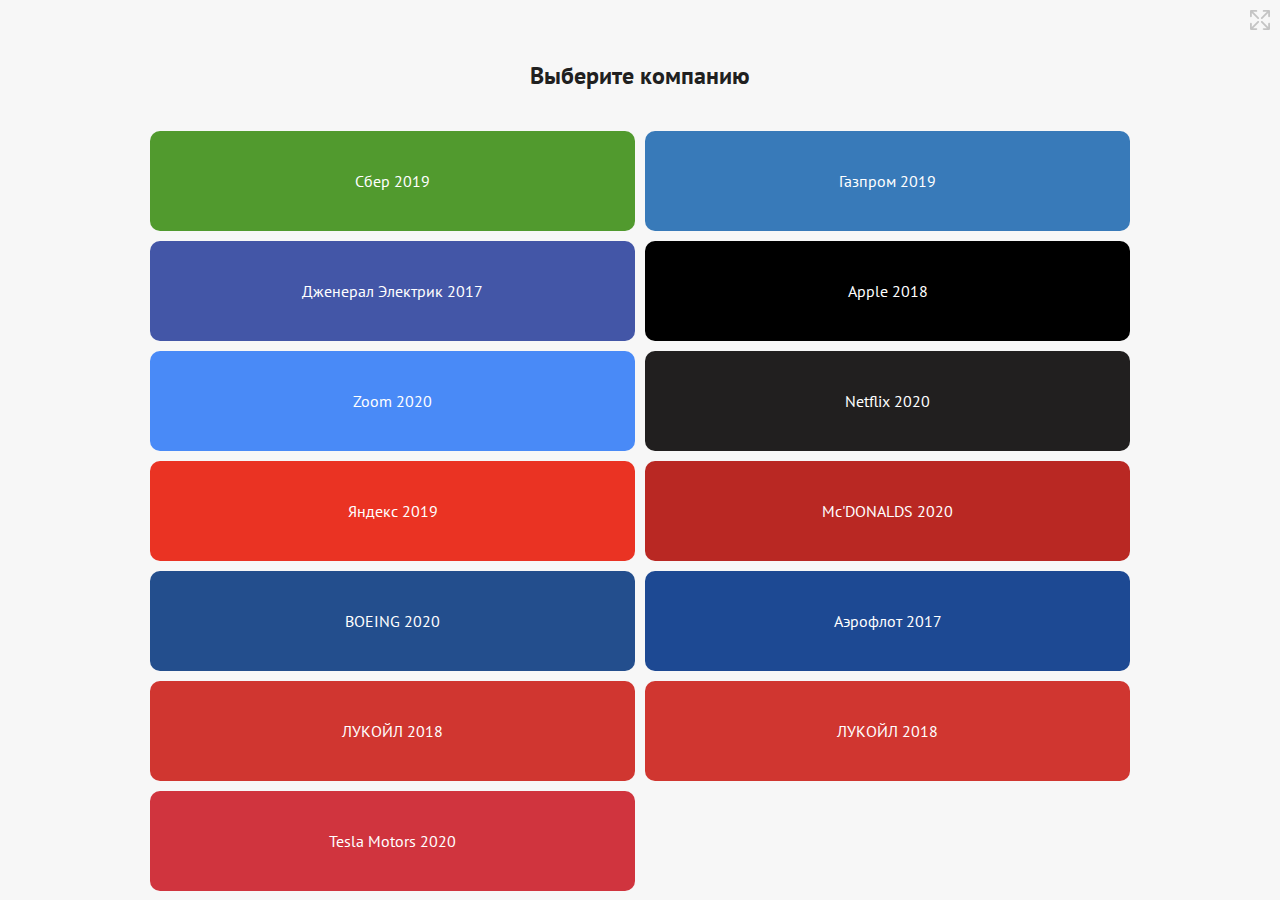
<file: index.html>
<!DOCTYPE html>
<html lang="en">

<head>
  <meta charset="UTF-8" />
  <link rel="icon" href="./favicon.ico" />
  <meta name="viewport" content="width=device-width, initial-scale=1.0, maximum-scale=1.0, user-scalable=no" />
  <title>Tinkoff graph</title>
<script type="module" crossorigin src="./assets/index.0edb5376.js"></script>
  <link rel="modulepreload" href="./assets/vendor.9af56e81.js">
  <link rel="stylesheet" href="./assets/index.c5246c96.css">
</head>

<body>
  <div id="app"></div>
  
</body>

</html>
</file>
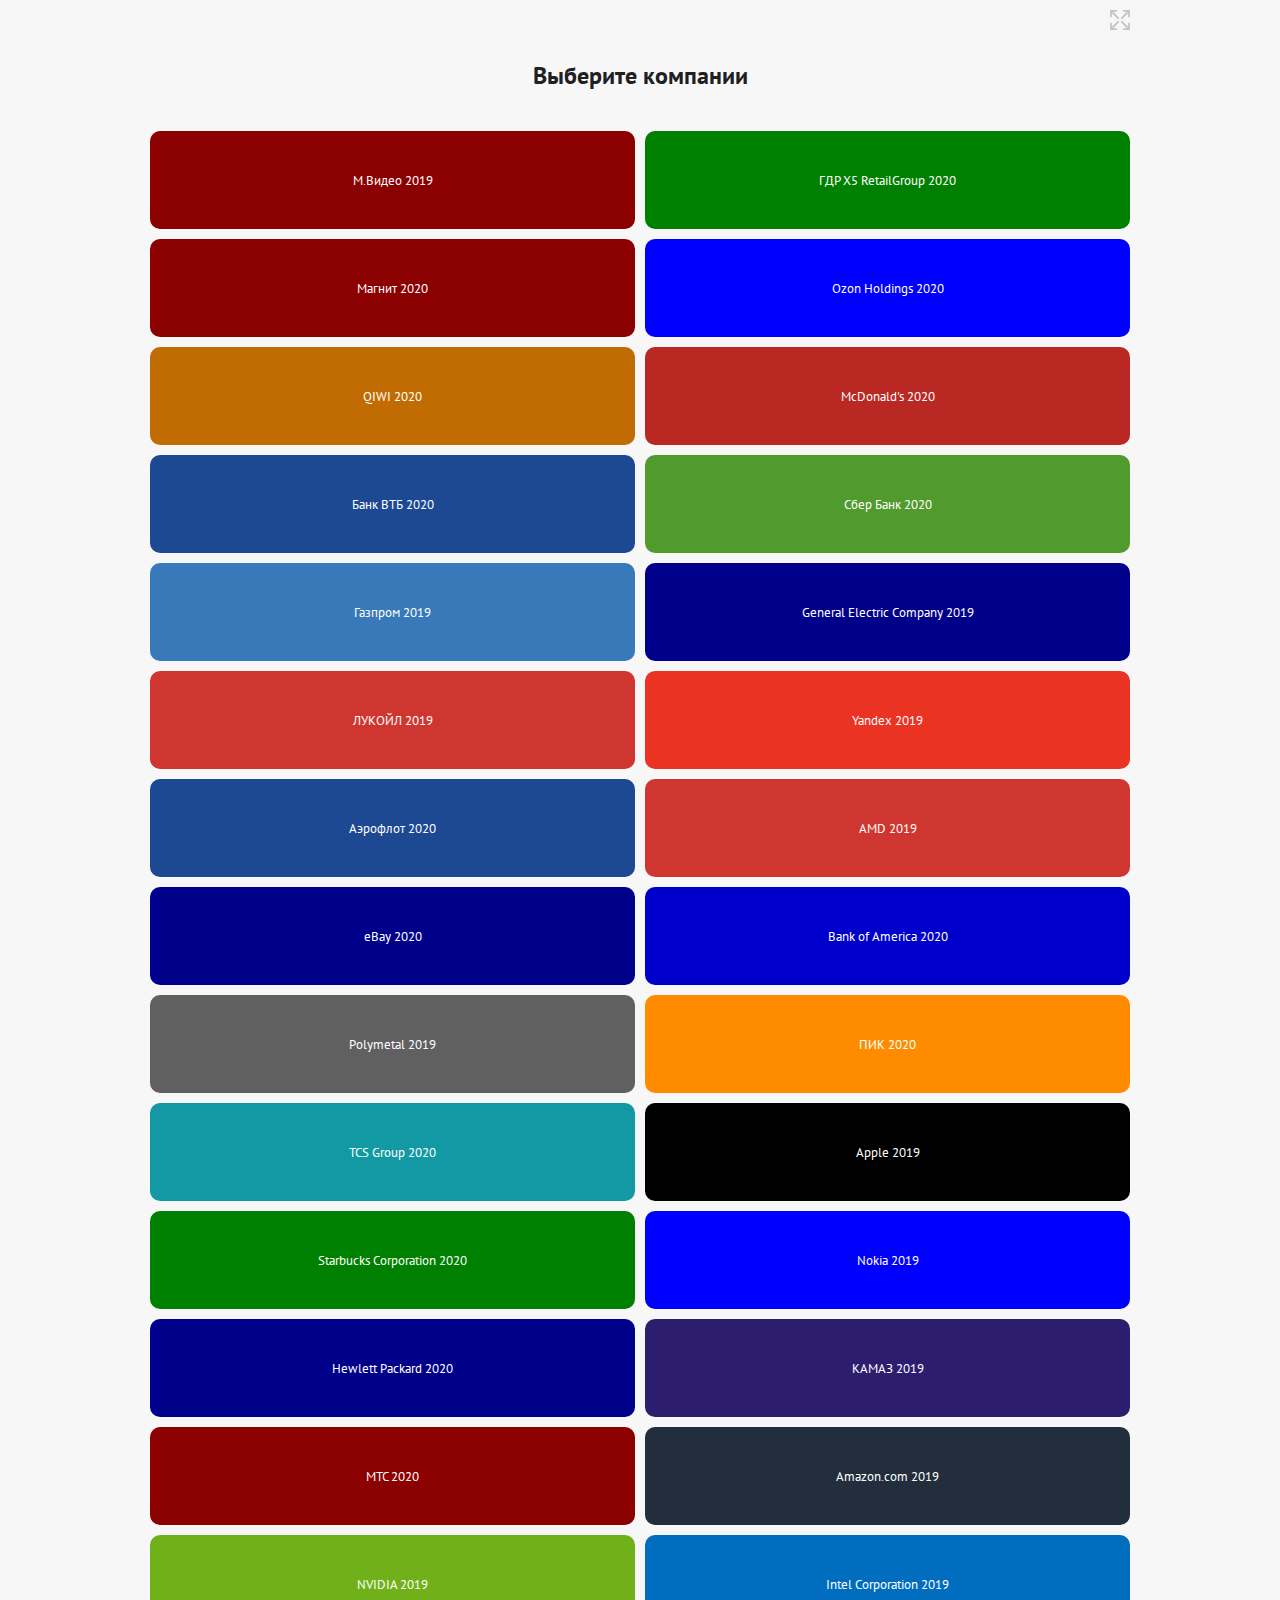
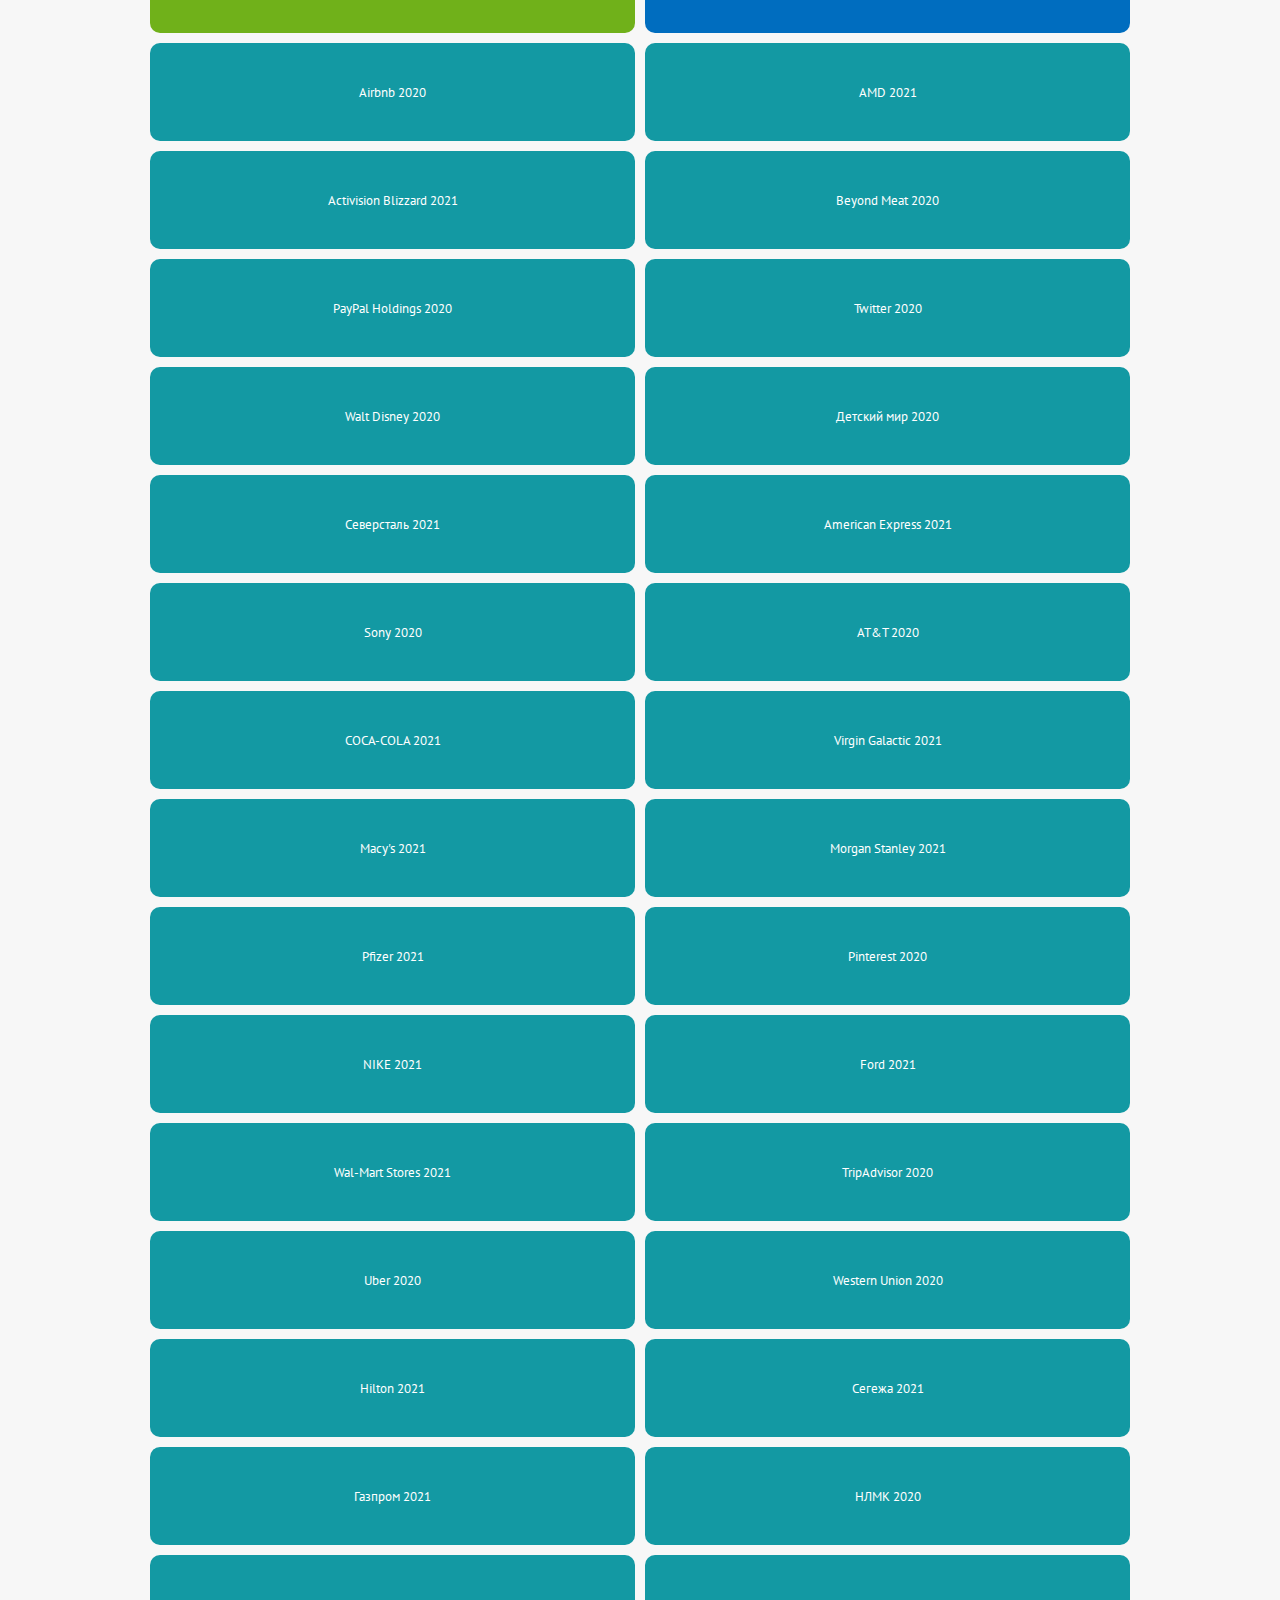
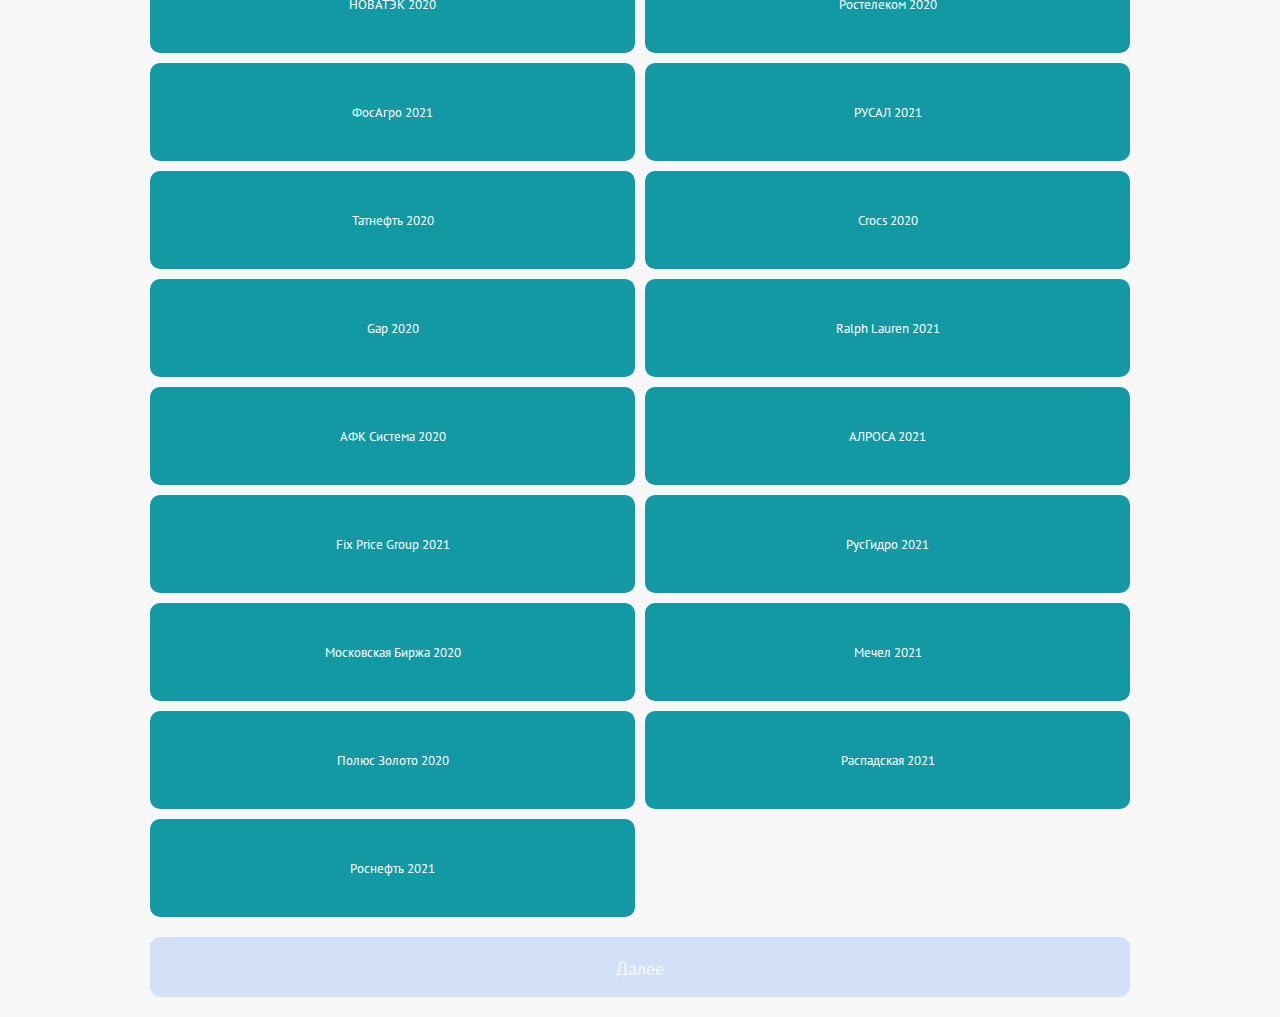
<file: graph1/index.html>
<!DOCTYPE html>
<html lang="en">

<head>
  <meta charset="UTF-8" />
  <link rel="icon" href="./favicon.ico" />
  <meta name="viewport" content="width=device-width, initial-scale=1.0, maximum-scale=1.0, user-scalable=no" />
  <title>Tinkoff graph</title>
<script type="module" crossorigin src="./assets/index.08bfefdd.js"></script>
  <link rel="modulepreload" href="./assets/vendor.4efa5d83.js">
  <link rel="stylesheet" href="./assets/index.51773ca1.css">
</head>

<body>
  <div id="app"></div>
  
</body>

</html>
</file>
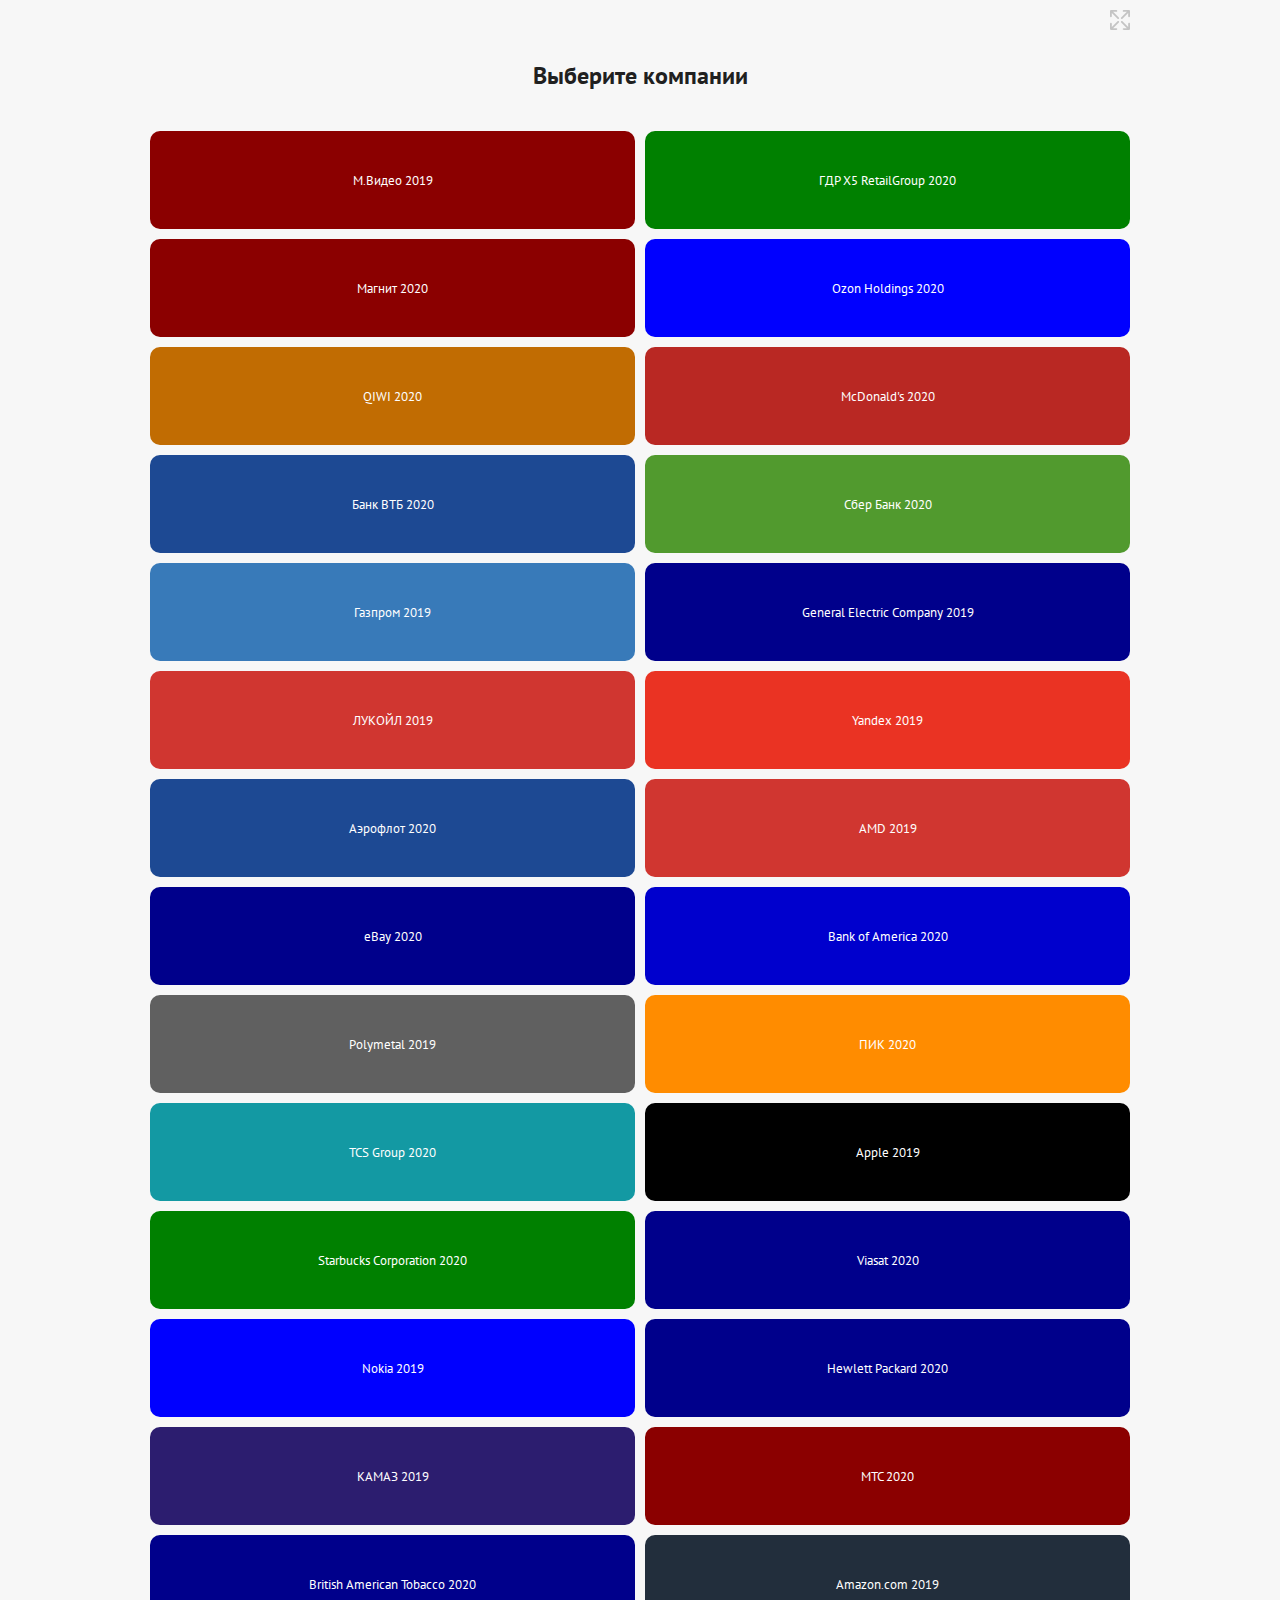
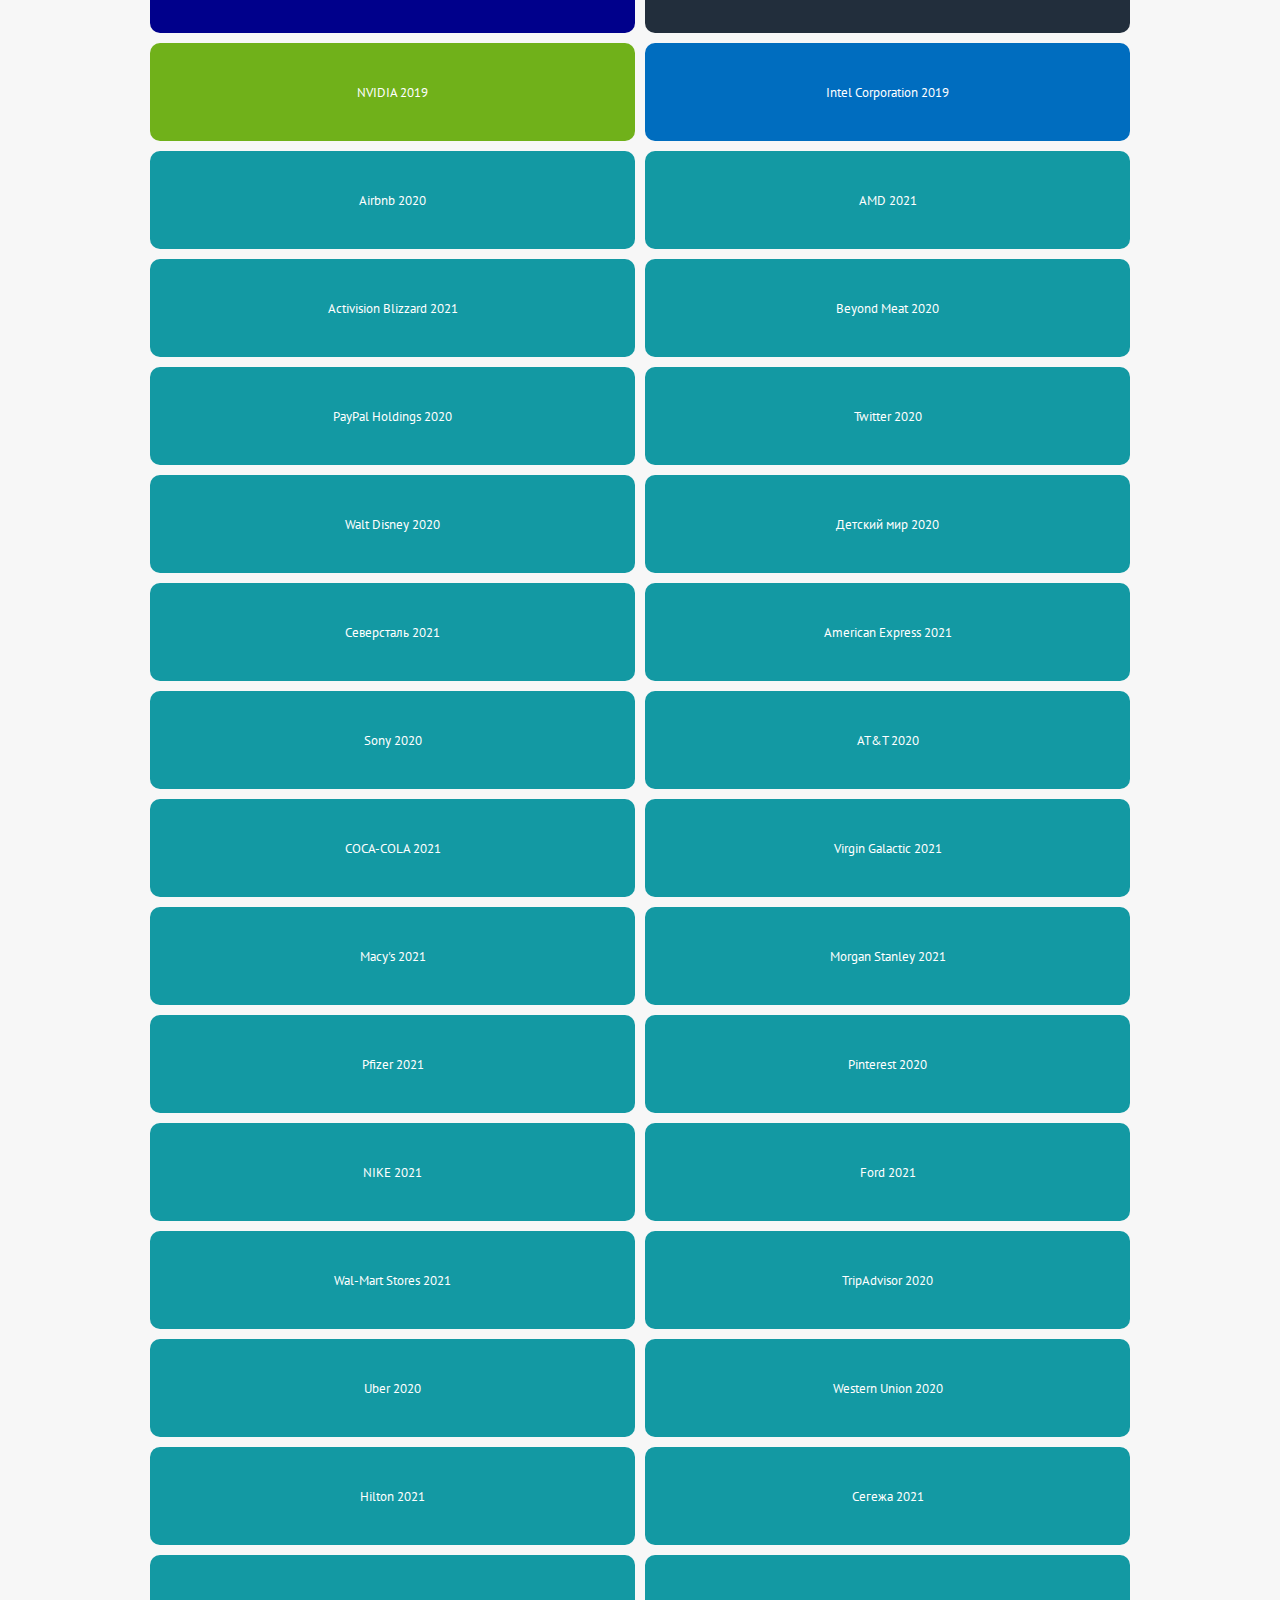
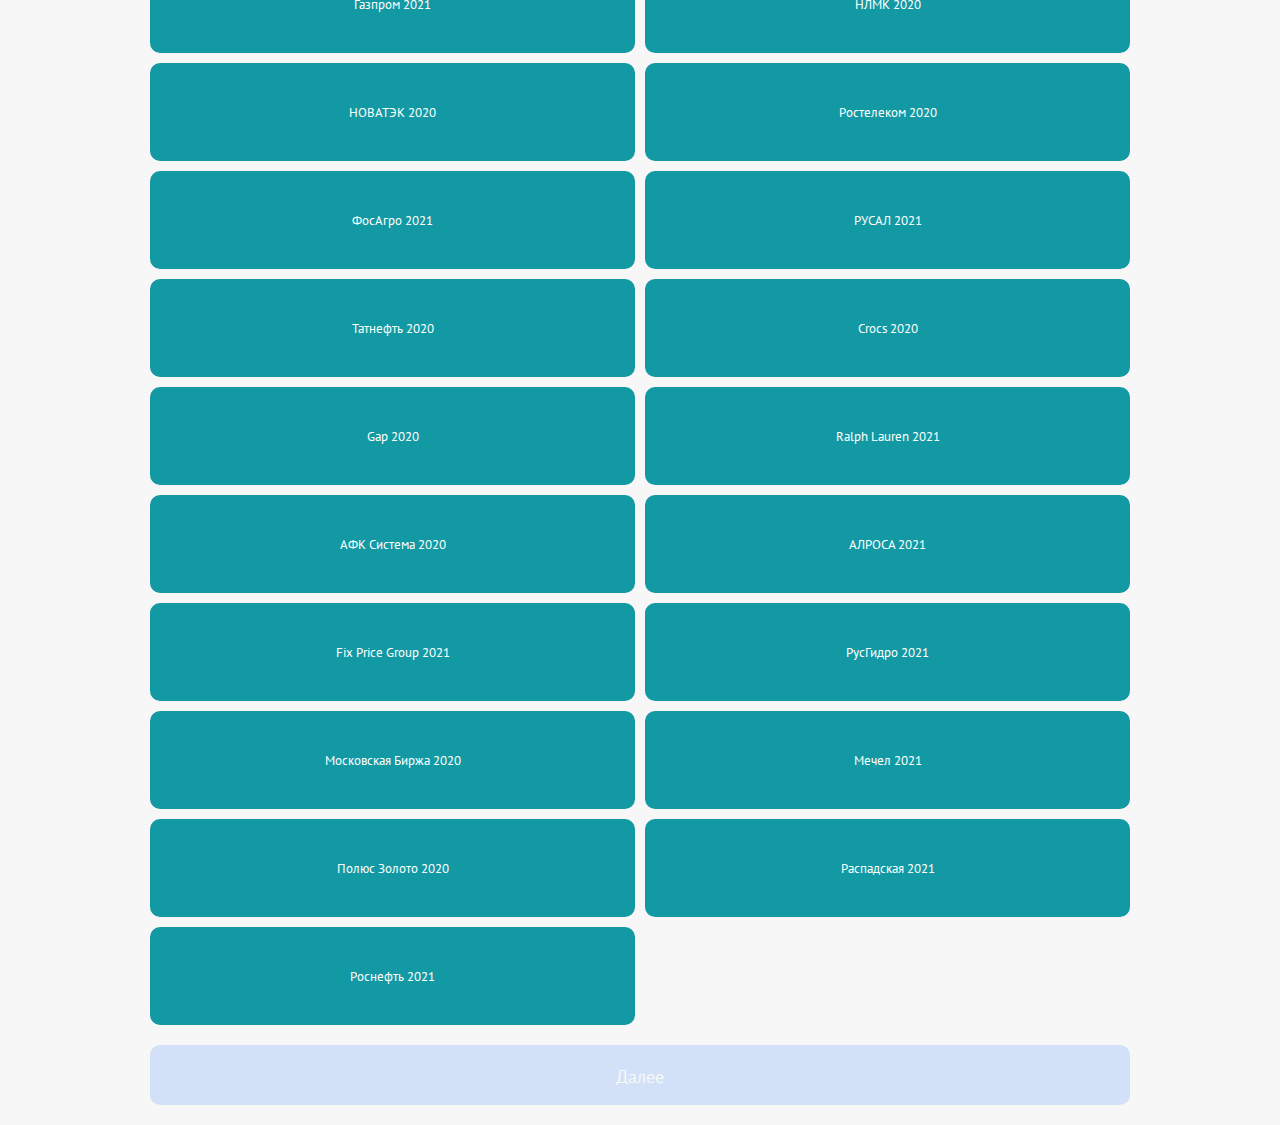
<file: graph2/index.html>
<!DOCTYPE html>
<html lang="en">
  <head>
    <meta charset="UTF-8" />
    <link rel="icon" href="./favicon.ico" />
    <meta
      name="viewport"
      content="width=device-width, initial-scale=1.0, maximum-scale=1.0, user-scalable=no"
    />
    <title>Tinkoff graph 2</title>
  <script type="module" crossorigin src="./assets/index.2ca0eecd.js"></script>
  <link rel="modulepreload" href="./assets/vendor.70f2207f.js">
  <link rel="stylesheet" href="./assets/index.f76714b4.css">
</head>

  <body>
    <div id="app"></div>
    
  </body>
</html>
</file>
<file: assets/index.c5246c96.css>
@import url(https://fonts.googleapis.com/css2?family=PT+Sans:wght@400;700&display=swap);a[data-v-d415dcd8]{color:#42b983}#app{font-family:"PT Sans",Helvetica,Arial,sans-serif;-webkit-font-smoothing:antialiased;-moz-osx-font-smoothing:grayscale;text-align:center;height:100%}*{user-select:none;outline:0;-webkit-tap-highlight-color:transparent}body,html{padding:0;margin:0;height:100%;background:#f7f7f7}.graph[data-v-c3262ec2]{width:100%;height:100%;margin-bottom:50px;position:absolute;left:0;top:0;width:100%;height:100%;z-index:2;transform:translate3d(0,0,0)}.graph .line-path[data-v-c3262ec2]{stroke-width:2;stroke:#000;transition:.1s}.graph .point-circle[data-v-c3262ec2]{fill:#000}.graph-container[data-v-c3262ec2]{width:calc(100% - 10px);height:30vh}.graph-wrapper[data-v-c3262ec2]{box-sizing:border-box;padding:0;position:relative;max-width:100%;margin-top:20px}.graph-wrapper .axis-x[data-v-c3262ec2]{position:absolute;left:30px;bottom:0;width:calc(100% - 45px);display:flex;align-items:flex-end;justify-content:space-between;height:30px}.graph-wrapper .axis-x .x-item[data-v-c3262ec2]{font-size:8px;box-sizing:border-box;text-align:center;display:flex;align-items:flex-end;justify-content:center;padding:0 2px;width:100%;height:30vh;flex:1;border-left:1px solid rgba(64,64,64,.1);padding-bottom:5px}.graph-wrapper .axis-x .x-item[data-v-c3262ec2]:nth-child(2){flex:28}.graph-wrapper .axis-x .x-item[data-v-c3262ec2]:nth-child(1),.graph-wrapper .axis-x .x-item[data-v-c3262ec2]:nth-child(10),.graph-wrapper .axis-x .x-item[data-v-c3262ec2]:nth-child(12),.graph-wrapper .axis-x .x-item[data-v-c3262ec2]:nth-child(3),.graph-wrapper .axis-x .x-item[data-v-c3262ec2]:nth-child(5),.graph-wrapper .axis-x .x-item[data-v-c3262ec2]:nth-child(7),.graph-wrapper .axis-x .x-item[data-v-c3262ec2]:nth-child(8){flex:31}.graph-wrapper .axis-x .x-item[data-v-c3262ec2]:nth-child(11),.graph-wrapper .axis-x .x-item[data-v-c3262ec2]:nth-child(4),.graph-wrapper .axis-x .x-item[data-v-c3262ec2]:nth-child(6),.graph-wrapper .axis-x .x-item[data-v-c3262ec2]:nth-child(9){flex:30}.graph-wrapper .axis-x .x-item[data-v-c3262ec2]:last-child{border-right:1px solid rgba(64,64,64,.1)}.y-text[data-v-c3262ec2]{fill:rgba(0,0,0,.4);font-size:10px}.y-line[data-v-c3262ec2]{stroke:rgba(0,0,0,.1)}.axis[data-v-c3262ec2]{stroke:rgba(0,0,0,.3)}@keyframes dash-c3262ec2{to{stroke-dashoffset:0}}@keyframes circle-c3262ec2{0%{opacity:0}99%{opacity:0}100%{opacity:1}}.current-price[data-v-c3262ec2]{width:100%;display:flex;align-items:flex-start;justify-content:center;text-align:left;margin-bottom:5px;font-size:40px;font-weight:700;font-family:"PT Sans",Helvetica,Arial,sans-serif;box-sizing:border-box}.current-diff[data-v-c3262ec2]{width:100%;display:flex;align-items:center;justify-content:center;text-align:left;font-size:32px;font-weight:700;font-family:"PT Sans",Helvetica,Arial,sans-serif;margin-bottom:10px;box-sizing:border-box;position:relative}.current-diff.up[data-v-c3262ec2]{color:green}.current-diff.down[data-v-c3262ec2]{color:#ec5f6e}.price[data-v-c3262ec2]{box-sizing:border-box;margin-bottom:20px}.button[data-v-c3262ec2]{height:60px;padding:20px;background:#428bf9;font-size:18px;color:#fff;text-align:center;width:100%;margin:0 auto;border:none;border-radius:10px;cursor:pointer;transition:.3s}.button[data-v-c3262ec2]:active{opacity:.8}.footer[data-v-c3262ec2]{width:100%;margin-top:40px}.footer .container[data-v-c3262ec2]{width:100%;max-width:1000px;margin:0 auto;box-sizing:border-box;padding:0 10px}.point-text[data-v-c3262ec2]{font-size:15px;text-align:right;fill:#428bf9;font-weight:700;transform:translate3d(0,0,0);z-index:1}.arrow[data-v-c3262ec2]{width:6px;height:24px;background:#000;display:inline-block;position:relative;margin:0 15px 0 0;border-radius:10px}.arrow[data-v-c3262ec2]::before{content:"";display:block;width:5px;height:14px;background:#000;transform:rotate(45deg);position:absolute;top:-2px;left:-3.5px;border-radius:10px}.arrow[data-v-c3262ec2]::after{content:"";display:block;width:5px;height:14px;background:#000;transform:rotate(-45deg);position:absolute;top:-2px;left:3.5px;border-radius:10px}.arrow.up[data-v-c3262ec2],.arrow.up[data-v-c3262ec2]::after,.arrow.up[data-v-c3262ec2]::before{background:green}.arrow.up[data-v-c3262ec2]::after{left:4.5px}.arrow.up[data-v-c3262ec2]::before{left:-2.5px}.arrow.down[data-v-c3262ec2],.arrow.down[data-v-c3262ec2]::after,.arrow.down[data-v-c3262ec2]::before{background:#ec5f6e}.arrow.down[data-v-c3262ec2]{transform:scale(-1)}.container[data-v-6575a526]{width:100%;margin:0 auto;max-width:1000px}.header[data-v-6575a526]{height:80px;margin-bottom:10px;width:100%;padding:20px 0}.header .container[data-v-6575a526]{display:flex;align-items:center;justify-content:space-between;color:#fff;position:relative;height:100%}.header .back-btn[data-v-6575a526]{color:#fff;padding:10px 20px;position:relative;box-sizing:border-box;width:60px;height:100%;margin-top:0;transition:.3s;padding-top:2px}.header .back-btn[data-v-6575a526]:active{opacity:.8;background:rgba(255,255,255,.4)}.header .back-btn[data-v-6575a526]::before{content:"";display:block;width:2px;height:15px;background:#fff;transform:rotate(45deg);position:absolute;bottom:calc(50% - 2px)}.header .back-btn[data-v-6575a526]::after{content:"";display:block;width:2px;height:15px;background:#fff;transform:rotate(-45deg);position:absolute;top:calc(50% - 3px)}.title-container[data-v-6575a526]{display:flex;align-items:center;justify-content:center;width:100%;flex-direction:column;margin-left:-60px;font-size:18px}.app-container[data-v-6575a526]{box-sizing:border-box;padding-top:0;padding-bottom:20px;position:relative}.subtitle[data-v-6575a526]{opacity:.6;font-size:14px;margin-top:5px}.container[data-v-e3a7462e]{width:100%;margin:0 auto;max-width:1000px;box-sizing:border-box;padding:10px;height:100%;background:#f7f7f7}.fullscreen-icon[data-v-e3a7462e]{position:absolute;right:10px;top:10px;width:20px;height:20px;background:0 0;background-repeat:no-repeat;background-size:contain;background-position:center;background-image:url(./full-screen-on.13938eb7.svg);border:none;padding:0;margin:0;opacity:.2}.fullscreen-icon.off[data-v-e3a7462e]{background-image:url(./fullscreen-off.6547cc59.svg)}.h1[data-v-e3a7462e]{font-size:24px;margin-top:50px;margin-bottom:40px;color:#202020}.items[data-v-e3a7462e]{display:grid;grid-template-columns:1fr 1fr;grid-gap:10px}.item[data-v-e3a7462e]{width:100%;background:rgba(0,0,0,.8);color:#fff;border-radius:10px;cursor:pointer;transition:.3s}.item[data-v-e3a7462e]:active{opacity:.8}.item a[data-v-e3a7462e]{color:#fff;text-decoration:none;box-sizing:border-box;padding:40px 20px;display:block;width:100%;height:100%;text-align:center;display:flex;align-items:center;justify-content:center}
</file>
<file: graph1/assets/index.51773ca1.css>
@import url(https://fonts.googleapis.com/css2?family=PT+Sans:wght@400;700&display=swap);#app{font-family:"PT Sans",Helvetica,Arial,sans-serif;-webkit-font-smoothing:antialiased;-moz-osx-font-smoothing:grayscale;text-align:center;height:100%}*{user-select:none;outline:0;-webkit-tap-highlight-color:transparent}body,html{padding:0;margin:0;height:100%;background:#f7f7f7}.fade-enter-active,.fade-leave-active{transition:opacity .2s}.fade-leave-active{transition:opacity .1s}.fade-enter-from,.fade-leave-to{opacity:0}.graph[data-v-7a609648]{width:100%;height:100%;margin-bottom:50px;position:absolute;left:0;top:0;width:100%;height:100%;z-index:2;transform:translate3d(0,0,0)}.graph .line-path[data-v-7a609648]{stroke-width:2;stroke:#000;transition:0}.graph .line-path.is-animate[data-v-7a609648]{transition:.5s}.graph .point-circle[data-v-7a609648]{fill:#000;stroke:#fff;stroke-width:5px;paint-order:stroke;z-index:999}.graph .point-circle.buy-point[data-v-7a609648]{fill:green}.graph .point-circle.sell-point[data-v-7a609648]{fill:red}.graph-container[data-v-7a609648]{width:calc(100% - 10px);height:30vh}.graph-wrapper[data-v-7a609648]{box-sizing:border-box;padding:0;position:relative;max-width:100%;margin-top:20px}.graph-wrapper .axis-x[data-v-7a609648]{position:absolute;left:30px;bottom:0;width:calc(100% - 45px);display:flex;align-items:flex-end;justify-content:space-between;height:30px}.graph-wrapper .axis-x .x-item[data-v-7a609648]{font-size:2.5vw;box-sizing:border-box;text-align:center;display:flex;align-items:flex-end;justify-content:center;padding:0 2px;width:100%;height:30vh;flex:1;border-left:1px solid rgba(64,64,64,.1);padding-bottom:5px}@media screen and (min-width:900px){.graph-wrapper .axis-x .x-item[data-v-7a609648]{font-size:20px}}.graph-wrapper .axis-x .x-item[data-v-7a609648]:nth-child(2){flex:28}.graph-wrapper .axis-x .x-item[data-v-7a609648]:nth-child(1),.graph-wrapper .axis-x .x-item[data-v-7a609648]:nth-child(10),.graph-wrapper .axis-x .x-item[data-v-7a609648]:nth-child(12),.graph-wrapper .axis-x .x-item[data-v-7a609648]:nth-child(3),.graph-wrapper .axis-x .x-item[data-v-7a609648]:nth-child(5),.graph-wrapper .axis-x .x-item[data-v-7a609648]:nth-child(7),.graph-wrapper .axis-x .x-item[data-v-7a609648]:nth-child(8){flex:31}.graph-wrapper .axis-x .x-item[data-v-7a609648]:nth-child(11),.graph-wrapper .axis-x .x-item[data-v-7a609648]:nth-child(4),.graph-wrapper .axis-x .x-item[data-v-7a609648]:nth-child(6),.graph-wrapper .axis-x .x-item[data-v-7a609648]:nth-child(9){flex:30}.graph-wrapper .axis-x .x-item[data-v-7a609648]:last-child{border-right:1px solid rgba(64,64,64,.1)}.y-text[data-v-7a609648]{fill:rgba(0,0,0,.4);font-size:10px;font-family:"PT Sans",Helvetica,Arial,sans-serif}.y-line[data-v-7a609648]{stroke:rgba(0,0,0,.1)}.axis[data-v-7a609648]{stroke:rgba(0,0,0,.3)}@keyframes dash-7a609648{to{stroke-dashoffset:0}}@keyframes circle-7a609648{0%{opacity:0}99%{opacity:0}100%{opacity:1}}.current-price[data-v-7a609648]{width:100%;display:flex;align-items:flex-start;justify-content:center;text-align:left;margin-bottom:5px;font-size:40px;font-weight:700;font-family:"PT Sans",Helvetica,Arial,sans-serif;box-sizing:border-box}.current-diff[data-v-7a609648]{width:100%;display:flex;align-items:center;justify-content:center;text-align:left;font-size:32px;font-weight:700;font-family:"PT Sans",Helvetica,Arial,sans-serif;margin-bottom:10px;box-sizing:border-box;position:relative}.current-diff.fade-enter-active[data-v-7a609648],.current-diff.fade-enter-from[data-v-7a609648],.current-diff.fade-leave-active[data-v-7a609648],.current-diff.fade-leave-to[data-v-7a609648]{position:absolute;left:0}.current-diff.up[data-v-7a609648]{color:green}.current-diff.down[data-v-7a609648]{color:#ec5f6e}.price[data-v-7a609648]{box-sizing:border-box;margin-bottom:20px}.button[data-v-7a609648]{height:60px;padding:20px;background:#428bf9;font-size:18px;color:#fff;text-align:center;width:100%;margin:0 auto;border:none;border-radius:10px;cursor:pointer;transition:.3s;font-family:"PT Sans",Helvetica,Arial,sans-serif}.button[data-v-7a609648]:active{opacity:.8}.button[data-v-7a609648]:disabled{opacity:.4}.button.fade-enter-active[data-v-7a609648],.button.fade-enter-from[data-v-7a609648],.button.fade-leave-active[data-v-7a609648],.button.fade-leave-to[data-v-7a609648]{position:absolute;left:0}.footer[data-v-7a609648]{width:100%;margin-top:20px}.footer .container[data-v-7a609648]{width:100%;max-width:1000px;margin:0 auto;box-sizing:border-box;padding:0 10px}.point-text[data-v-7a609648]{font-size:15px;text-align:right;fill:#428bf9;font-weight:700;transform:translate3d(0,0,0);z-index:1;stroke:#fff;stroke-width:3px;paint-order:stroke}.point-text.buy-point[data-v-7a609648]{fill:green}.point-text.sell-point[data-v-7a609648]{fill:red}.arrow[data-v-7a609648]{width:6px;height:24px;background:#000;display:inline-block;position:relative;margin:0 15px 0 0;border-radius:10px}.arrow[data-v-7a609648]::before{content:"";display:block;width:5px;height:14px;background:#000;transform:rotate(45deg);position:absolute;top:-2px;left:-3.5px;border-radius:10px}.arrow[data-v-7a609648]::after{content:"";display:block;width:5px;height:14px;background:#000;transform:rotate(-45deg);position:absolute;top:-2px;left:3.5px;border-radius:10px}.arrow.up[data-v-7a609648],.arrow.up[data-v-7a609648]::after,.arrow.up[data-v-7a609648]::before{background:green}.arrow.up[data-v-7a609648]::after{left:4.5px}.arrow.up[data-v-7a609648]::before{left:-2.5px}.arrow.down[data-v-7a609648],.arrow.down[data-v-7a609648]::after,.arrow.down[data-v-7a609648]::before{background:#ec5f6e}.arrow.down[data-v-7a609648]{transform:scale(-1)}.text-input[data-v-7a609648]{display:block;width:100%;box-sizing:border-box;padding:20px 10px;margin-bottom:10px;font-size:18px;border:none;box-shadow:0 0 1px 1px rgba(0,0,0,.2)}.graph-year[data-v-7a609648]{padding-top:10px;color:rgba(0,0,0,.6);font-weight:700}@keyframes fadein-7a609648{from{opacity:0}to{opacity:1}}.fade-animation[data-v-7a609648]{animation:fadein-7a609648 .4s ease-in}.container[data-v-5e594ec5]{width:100%;margin:0 auto;max-width:1000px}.header[data-v-5e594ec5]{height:80px;margin-bottom:10px;width:100%;padding:20px 0;background:#fedd2d}.header .container[data-v-5e594ec5]{display:flex;align-items:center;justify-content:space-between;color:#fff;position:relative;height:100%}.header .back-btn[data-v-5e594ec5]{color:#fff;padding:10px 20px;position:relative;box-sizing:border-box;width:60px;height:100%;margin-top:0;transition:.3s;padding-top:2px;opacity:0}.header .back-btn[data-v-5e594ec5]:active{opacity:.8;background:rgba(255,255,255,.4)}.header .back-btn[data-v-5e594ec5]::before{content:"";display:block;width:2px;height:15px;background:#fff;transform:rotate(45deg);position:absolute;bottom:calc(50% - 2px)}.header .back-btn[data-v-5e594ec5]::after{content:"";display:block;width:2px;height:15px;background:#fff;transform:rotate(-45deg);position:absolute;top:calc(50% - 3px)}.header:hover .back-btn[data-v-5e594ec5]{opacity:1}.title-container[data-v-5e594ec5]{display:flex;align-items:center;justify-content:center;width:100%;flex-direction:column;margin-left:-60px;font-size:8vw;color:#242424}@media screen and (min-width:420px){.title-container[data-v-5e594ec5]{font-size:34px}}.app-container[data-v-5e594ec5]{box-sizing:border-box;padding-top:0;padding-bottom:20px;position:relative}.subtitle[data-v-5e594ec5]{opacity:.6;font-size:6vw;color:#b010c1;margin-top:5px}@media screen and (min-width:420px){.subtitle[data-v-5e594ec5]{font-size:24px}}.container[data-v-029f72ae]{width:100%;margin:0 auto;max-width:1000px;box-sizing:border-box;padding:10px;padding-bottom:20px;position:relative}.fullscreen-icon[data-v-029f72ae]{position:absolute;right:10px;top:10px;width:20px;height:20px;background:0 0;background-repeat:no-repeat;background-size:contain;background-position:center;background-image:url(./full-screen-on.13938eb7.svg);border:none;padding:0;margin:0;opacity:.2}.fullscreen-icon.off[data-v-029f72ae]{background-image:url(./fullscreen-off.6547cc59.svg)}.h1[data-v-029f72ae]{font-size:24px;margin-top:50px;margin-bottom:40px;color:#202020}.items[data-v-029f72ae]{display:grid;grid-template-columns:1fr 1fr;grid-gap:10px}.items.is-full[data-v-029f72ae]{grid-template-columns:1fr}.item[data-v-029f72ae]{width:100%;background:rgba(0,0,0,.8);color:#fff;border-radius:10px;cursor:pointer;transition:.3s;box-sizing:border-box}.item[data-v-029f72ae]:active{opacity:.8}.item.selected[data-v-029f72ae]{box-shadow:0 0 0 3px rgba(12,150,47,.5);background:rgba(12,150,47,.9)!important;font-weight:700}.item.selected a[data-v-029f72ae],.item.selected button[data-v-029f72ae]{color:rgba(0,0,0,.7);font-weight:700;font-family:"PT Sans",Helvetica,Arial,sans-serif}.item a[data-v-029f72ae],.item button[data-v-029f72ae]{color:#fff;text-decoration:none;box-sizing:border-box;padding:40px 20px;display:block;width:100%;height:100%;text-align:center;display:flex;align-items:center;justify-content:center;cursor:pointer}.item button[data-v-029f72ae]{appearance:none;background:0 0;border:none;font-family:"PT Sans",Helvetica,Arial,sans-serif}.button[data-v-029f72ae]{height:60px;padding:20px;background:#428bf9;font-size:18px;color:#fff;text-align:center;width:100%;margin:0 auto;border:none;border-radius:10px;cursor:pointer;transition:.3s;font-family:"PT Sans",Helvetica,Arial,sans-serif}.button[data-v-029f72ae]:active{opacity:.8}.start-btn[data-v-029f72ae]{margin-top:20px}.start-btn[data-v-029f72ae]:disabled{opacity:.2}.back-btn[data-v-029f72ae]{color:#fff;padding:10px 20px;position:relative;box-sizing:border-box;width:60px;height:100%;margin-top:0;transition:.3s;padding-top:2px;position:absolute;left:0;top:0;width:60px;height:80px}.back-btn[data-v-029f72ae]:active{opacity:.8;background:rgba(0,0,0,.2)}.back-btn[data-v-029f72ae]::before{content:"";display:block;width:2px;height:15px;background:#000;transform:rotate(45deg);position:absolute;bottom:calc(50% - 2px)}.back-btn[data-v-029f72ae]::after{content:"";display:block;width:2px;height:15px;background:#000;transform:rotate(-45deg);position:absolute;top:calc(50% - 3px)}
</file>
<file: graph2/assets/index.f76714b4.css>
@import url(https://fonts.googleapis.com/css2?family=PT+Sans:wght@400;700&display=swap);#app{font-family:"PT Sans",Helvetica,Arial,sans-serif;-webkit-font-smoothing:antialiased;-moz-osx-font-smoothing:grayscale;text-align:center;height:100%}*{user-select:none;outline:0;-webkit-tap-highlight-color:transparent}body,html{padding:0;margin:0;height:100%;background:#f7f7f7}.fade-enter-active,.fade-leave-active{transition:opacity .5s ease}.fade-enter-from,.fade-leave-to{opacity:0}.graph[data-v-25be18fe]{width:100%;height:100%;margin-bottom:50px;width:100%;height:100%;z-index:2;transform:translate3d(0,0,0)}.graph .line-path[data-v-25be18fe]{stroke-width:2;stroke:#000;transition:.1s}.graph .point-circle[data-v-25be18fe]{fill:#000}.graph-container[data-v-25be18fe]{width:calc(100% - 10px);height:30vh}.graph-wrapper[data-v-25be18fe]{box-sizing:border-box;padding:0;position:relative;max-width:100%;margin-top:20px}.graph-wrapper .axis-x[data-v-25be18fe]{position:absolute;left:30px;bottom:0;width:calc(100% - 45px);display:flex;align-items:flex-end;justify-content:space-between;height:30px}.graph-wrapper .axis-x .x-item[data-v-25be18fe]{font-size:2.5vw;box-sizing:border-box;text-align:center;display:flex;align-items:flex-end;justify-content:center;padding:0 2px;width:100%;height:30vh;flex:1;border-left:1px solid rgba(64,64,64,.1);padding-bottom:5px}@media screen and (min-width:900px){.graph-wrapper .axis-x .x-item[data-v-25be18fe]{font-size:20px}}.graph-wrapper .axis-x .x-item[data-v-25be18fe]:nth-child(2){flex:28}.graph-wrapper .axis-x .x-item[data-v-25be18fe]:nth-child(1),.graph-wrapper .axis-x .x-item[data-v-25be18fe]:nth-child(10),.graph-wrapper .axis-x .x-item[data-v-25be18fe]:nth-child(12),.graph-wrapper .axis-x .x-item[data-v-25be18fe]:nth-child(3),.graph-wrapper .axis-x .x-item[data-v-25be18fe]:nth-child(5),.graph-wrapper .axis-x .x-item[data-v-25be18fe]:nth-child(7),.graph-wrapper .axis-x .x-item[data-v-25be18fe]:nth-child(8){flex:31}.graph-wrapper .axis-x .x-item[data-v-25be18fe]:nth-child(11),.graph-wrapper .axis-x .x-item[data-v-25be18fe]:nth-child(4),.graph-wrapper .axis-x .x-item[data-v-25be18fe]:nth-child(6),.graph-wrapper .axis-x .x-item[data-v-25be18fe]:nth-child(9){flex:30}.graph-wrapper .axis-x .x-item[data-v-25be18fe]:last-child{border-right:1px solid rgba(64,64,64,.1)}.y-text[data-v-25be18fe]{fill:rgba(0,0,0,.4);font-size:10px;font-family:"PT Sans",Helvetica,Arial,sans-serif}.y-line[data-v-25be18fe]{stroke:rgba(0,0,0,.1)}.axis[data-v-25be18fe]{stroke:rgba(0,0,0,.3)}@keyframes dash-25be18fe{to{stroke-dashoffset:0}}@keyframes circle-25be18fe{0%{opacity:0}99%{opacity:0}100%{opacity:1}}.current-price[data-v-25be18fe]{width:100%;display:flex;align-items:flex-start;justify-content:center;text-align:left;margin-bottom:5px;font-size:40px;font-weight:700;font-family:"PT Sans",Helvetica,Arial,sans-serif;box-sizing:border-box}.current-diff[data-v-25be18fe]{width:100%;display:flex;align-items:center;justify-content:center;text-align:left;font-size:32px;font-weight:700;font-family:"PT Sans",Helvetica,Arial,sans-serif;margin-bottom:10px;box-sizing:border-box;position:relative}.current-diff.up[data-v-25be18fe]{color:green}.current-diff.down[data-v-25be18fe]{color:#ec5f6e}.price[data-v-25be18fe]{box-sizing:border-box;margin-bottom:20px}.button[data-v-25be18fe]{height:60px;padding:20px;background:#428bf9;font-size:18px;color:#fff;text-align:center;width:100%;margin:0 auto;border:none;border-radius:10px;cursor:pointer;transition:.3s;font-family:"PT Sans",Helvetica,Arial,sans-serif}.button[data-v-25be18fe]:active{opacity:.8}.button[data-v-25be18fe]:disabled{opacity:.4}.footer[data-v-25be18fe]{width:100%;margin-top:40px}.footer .container[data-v-25be18fe]{width:100%;max-width:1000px;margin:0 auto;box-sizing:border-box;padding:0 10px}.point-text[data-v-25be18fe]{font-size:15px;text-align:right;fill:#428bf9;font-weight:700;transform:translate3d(0,0,0);z-index:1}.arrow[data-v-25be18fe]{width:6px;height:24px;background:#000;display:inline-block;position:relative;margin:0 15px 0 0;border-radius:10px}.arrow[data-v-25be18fe]::before{content:"";display:block;width:5px;height:14px;background:#000;transform:rotate(45deg);position:absolute;top:-2px;left:-3.5px;border-radius:10px}.arrow[data-v-25be18fe]::after{content:"";display:block;width:5px;height:14px;background:#000;transform:rotate(-45deg);position:absolute;top:-2px;left:3.5px;border-radius:10px}.arrow.up[data-v-25be18fe],.arrow.up[data-v-25be18fe]::after,.arrow.up[data-v-25be18fe]::before{background:green}.arrow.up[data-v-25be18fe]::after{left:4.5px}.arrow.up[data-v-25be18fe]::before{left:-2.5px}.arrow.down[data-v-25be18fe],.arrow.down[data-v-25be18fe]::after,.arrow.down[data-v-25be18fe]::before{background:#ec5f6e}.arrow.down[data-v-25be18fe]{transform:scale(-1)}.value-input[data-v-25be18fe]{display:block;box-sizing:border-box;padding:0}.input-label[data-v-25be18fe]{font-family:"PT Sans",Helvetica,Arial,sans-serif;font-size:24px;display:flex;width:100%;margin-bottom:10px;padding:0 10px;box-sizing:border-box}.input-text[data-v-25be18fe]{width:100%;font-family:"PT Sans",Helvetica,Arial,sans-serif;font-size:24px;border:none;box-shadow:0 0 2px 0 rgba(0,0,0,.2);padding:10px 15px;box-sizing:border-box;border-radius:10px}.input-form[data-v-25be18fe]{display:flex;align-items:flex-end;justify-content:space-between;padding:10px;box-sizing:border-box;margin-bottom:40px;max-width:640px}.input-form .value-input[data-v-25be18fe]{margin-right:10px;width:100%;padding-right:0;height:100%}.input-form button[data-v-25be18fe]{max-width:150px;display:inline-block;height:52px;background:green;border:none;color:#fff;padding:10px 20px;border-radius:10px;cursor:pointer;font-family:"PT Sans",Helvetica,Arial,sans-serif}.container[data-v-d356e580]{width:100%;margin:0 auto;max-width:1000px}.header[data-v-d356e580]{height:80px;margin-bottom:10px;width:100%;padding:20px 0;background:#fedd2d}.header .container[data-v-d356e580]{display:flex;align-items:center;justify-content:space-between;color:#fff;position:relative;height:100%}.header .back-btn[data-v-d356e580]{color:#fff;padding:10px 20px;position:relative;box-sizing:border-box;width:60px;height:100%;margin-top:0;transition:.3s;padding-top:2px}.header .back-btn[data-v-d356e580]:active{opacity:.8;background:rgba(255,255,255,.4)}.header .back-btn[data-v-d356e580]::before{content:"";display:block;width:2px;height:15px;background:#fff;transform:rotate(45deg);position:absolute;bottom:calc(50% - 2px)}.header .back-btn[data-v-d356e580]::after{content:"";display:block;width:2px;height:15px;background:#fff;transform:rotate(-45deg);position:absolute;top:calc(50% - 3px)}.title-container[data-v-d356e580]{display:flex;align-items:center;justify-content:center;width:100%;flex-direction:column;margin-left:-60px;font-size:8vw;color:#242424}@media screen and (min-width:420px){.title-container[data-v-d356e580]{font-size:34px}}.app-container[data-v-d356e580]{box-sizing:border-box;padding-top:0;padding-bottom:20px;position:relative}.subtitle[data-v-d356e580]{opacity:.6;font-size:6vw;color:#b010c1;margin-top:5px}@media screen and (min-width:420px){.subtitle[data-v-d356e580]{font-size:24px}}.container[data-v-aa80605c]{width:100%;margin:0 auto;max-width:1000px;box-sizing:border-box;padding:10px;padding-bottom:20px;position:relative}.fullscreen-icon[data-v-aa80605c]{position:absolute;right:10px;top:10px;width:20px;height:20px;background:0 0;background-repeat:no-repeat;background-size:contain;background-position:center;background-image:url(./full-screen-on.13938eb7.svg);border:none;padding:0;margin:0;opacity:.2}.fullscreen-icon.off[data-v-aa80605c]{background-image:url(./fullscreen-off.6547cc59.svg)}.h1[data-v-aa80605c]{font-size:24px;margin-top:50px;margin-bottom:40px;color:#202020}.items[data-v-aa80605c]{display:grid;grid-template-columns:1fr 1fr;grid-gap:10px}.items.is-full[data-v-aa80605c]{grid-template-columns:1fr}.item[data-v-aa80605c]{width:100%;background:rgba(0,0,0,.8);color:#fff;border-radius:10px;cursor:pointer;transition:.3s;box-sizing:border-box}.item[data-v-aa80605c]:active{opacity:.8}.item.selected[data-v-aa80605c]{box-shadow:0 0 0 3px rgba(12,150,47,.5);background:rgba(12,150,47,.9)!important}.item.selected a[data-v-aa80605c],.item.selected button[data-v-aa80605c]{color:rgba(0,0,0,.7);font-weight:700;font-family:"PT Sans",Helvetica,Arial,sans-serif}.item a[data-v-aa80605c],.item button[data-v-aa80605c]{color:#fff;text-decoration:none;box-sizing:border-box;padding:40px 20px;display:block;width:100%;height:100%;text-align:center;display:flex;align-items:center;justify-content:center;cursor:pointer}.item button[data-v-aa80605c]{appearance:none;background:0 0;border:none;font-family:"PT Sans",Helvetica,Arial,sans-serif}.button[data-v-aa80605c]{height:60px;padding:20px;background:#428bf9;font-size:18px;color:#fff;text-align:center;width:100%;margin:0 auto;border:none;border-radius:10px;cursor:pointer;transition:.3s;font-family:"PT Sans",Helvetica,Arial,sans-serif}.button[data-v-aa80605c]:active{opacity:.8}.start-btn[data-v-aa80605c]{margin-top:20px}.start-btn[data-v-aa80605c]:disabled{opacity:.2}.back-btn[data-v-aa80605c]{color:#fff;padding:10px 20px;position:relative;box-sizing:border-box;width:60px;height:100%;margin-top:0;transition:.3s;padding-top:2px;position:absolute;left:0;top:0;width:60px;height:80px}.back-btn[data-v-aa80605c]:active{opacity:.8;background:rgba(0,0,0,.2)}.back-btn[data-v-aa80605c]::before{content:"";display:block;width:2px;height:15px;background:#000;transform:rotate(45deg);position:absolute;bottom:calc(50% - 2px)}.back-btn[data-v-aa80605c]::after{content:"";display:block;width:2px;height:15px;background:#000;transform:rotate(-45deg);position:absolute;top:calc(50% - 3px)}
</file>
